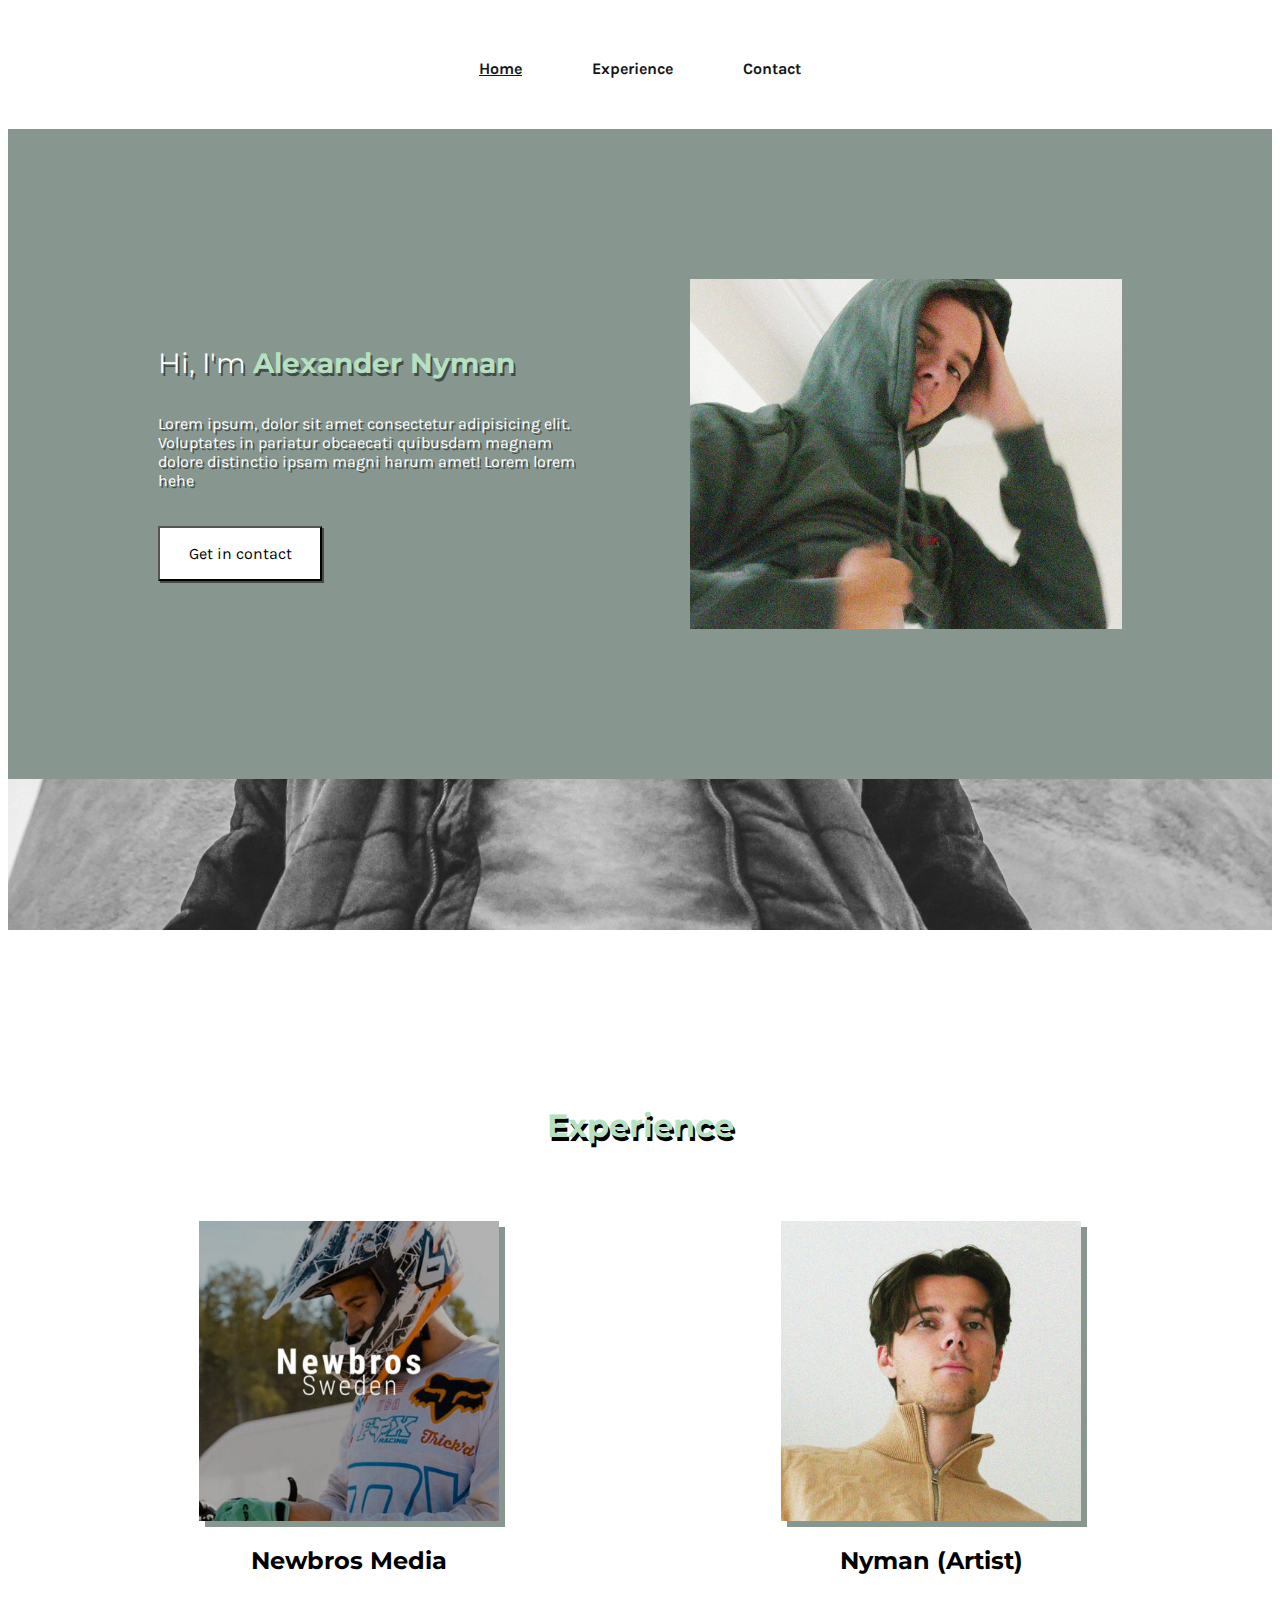
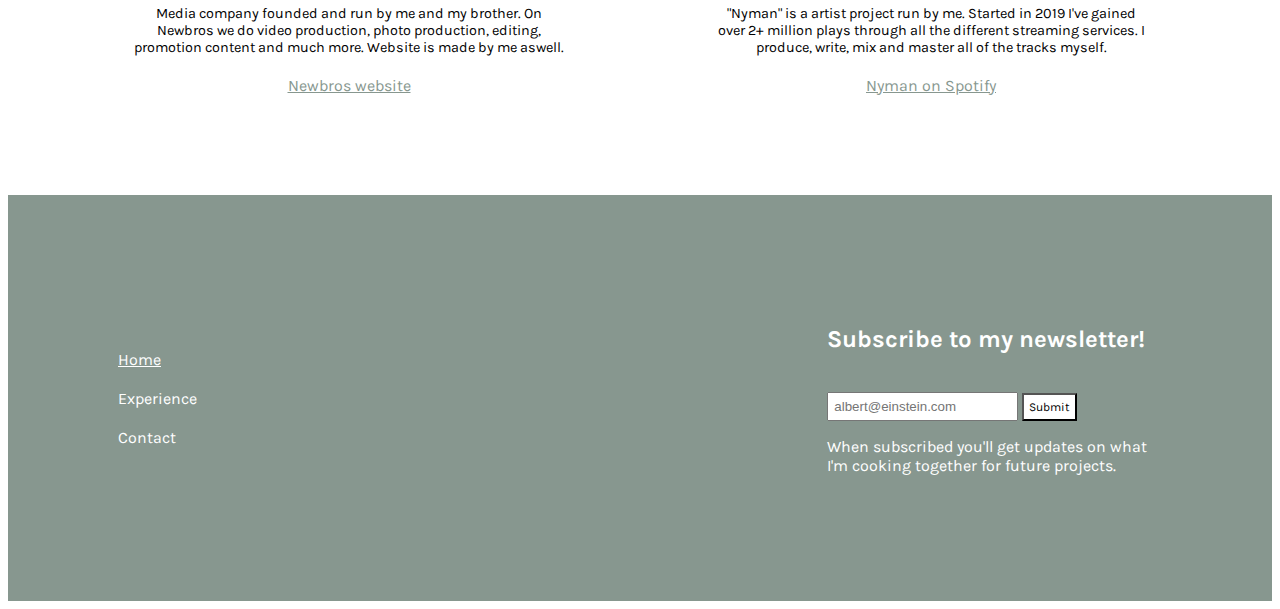
<file: index.html>
<!DOCTYPE html>
<html lang="en">

<head>
    <meta charset="UTF-8">
    <meta name="viewport" content="width=device-width, initial-scale=1.0">
    <title>Alexander Nyman Portfolio</title>
    <link rel="stylesheet" href="styles/index.css">
</head>

<body>
    <nav>
        <ul class="nav-ul">
            <li class="nav-li"><a href="index.html" class="nav-link active">Home</a></li>
            <li class="nav-li"><a href="experience.html" class="nav-link">Experience</a></li>
            <li class="nav-li"><a href="contact.html" class="nav-link">Contact</a></li>
        </ul>
    </nav>
    <section class="hero">
        <div class="hero-wrapper">
            <h1> Hi, I'm <span class="hero-name">Alexander Nyman</span></h1>
            <p class="hero-text">Lorem ipsum, dolor sit amet consectetur adipisicing elit. Voluptates in pariatur
                obcaecati quibusdam magnam dolore distinctio ipsam magni harum amet! Lorem lorem hehe</p>
            <button class="hero-button">Get in contact</button>
        </div>
        <div class="hero-picture">
            <img src="assets/bio2.jpeg" class="hero-photo" alt="Picture of me">
        </div>
    </section>

    <div class="banner-index"></div>

    <article class="content-index">
        <h2 class="content-h2">Experience</h2>
        <div class="content-wrapper">
                <div class="content-container">
                    <div class="content-box">
                        <img src="assets/newbros.jpeg" class="content-photo" alt="yolo">
                        <h4 class="content-h4">Newbros Media</h4>
                        <p class="content-p">Media company founded and run by me and my brother. On Newbros we do video production, photo production, editing, promotion content and much more. Website is made by me aswell.</p>
                        <a href="https://www.newbros.se" class="content-link" target="_blank">Newbros website</a>
                    </div>
                    <div class="content-box">
                        <img src="assets/pp.jpeg" class="content-photo" alt="yolo">
                        <h4 class="content-h4">Nyman (Artist)</h4>
                        <p class="content-p">"Nyman" is a artist project run by me. Started in 2019 I've gained over 2+ million plays through all the different streaming services. I produce, write, mix and master all of the tracks myself.</p>
                        <a href="https://open.spotify.com/artist/5uUtgag4eH1FrlbGUz3XgT?si=HrJIHexnQrmafI_zBQjB8A" class="content-link" target="_blank">Nyman on Spotify</a>
                    </div>
                </div>
        </div>
    </article>

    <footer class="footer">
        <div class="footer-container">
            <ul class="footer-ul">
                <li class="footer-list active"><a href="index.html" class="footer-link">Home</a></li>
                <li class="footer-list"><a href="experience.html" class="footer-link">Experience</a></li>
                <li class="footer-list"><a href="contact.html" class="footer-link">Contact</a></li>
            </ul>
            <div class="footer-newsletter">
                <h2>Subscribe to my newsletter!</h2>
                <input class="footer-input" type="text" placeholder="albert@einstein.com">
                <button class="footer-button">Submit</button>
                <p>When subscribed you'll get updates on what I'm cooking together for future projects.</p>
            </div>
            
        </div>
    </footer>

</body>

</html>
</file>
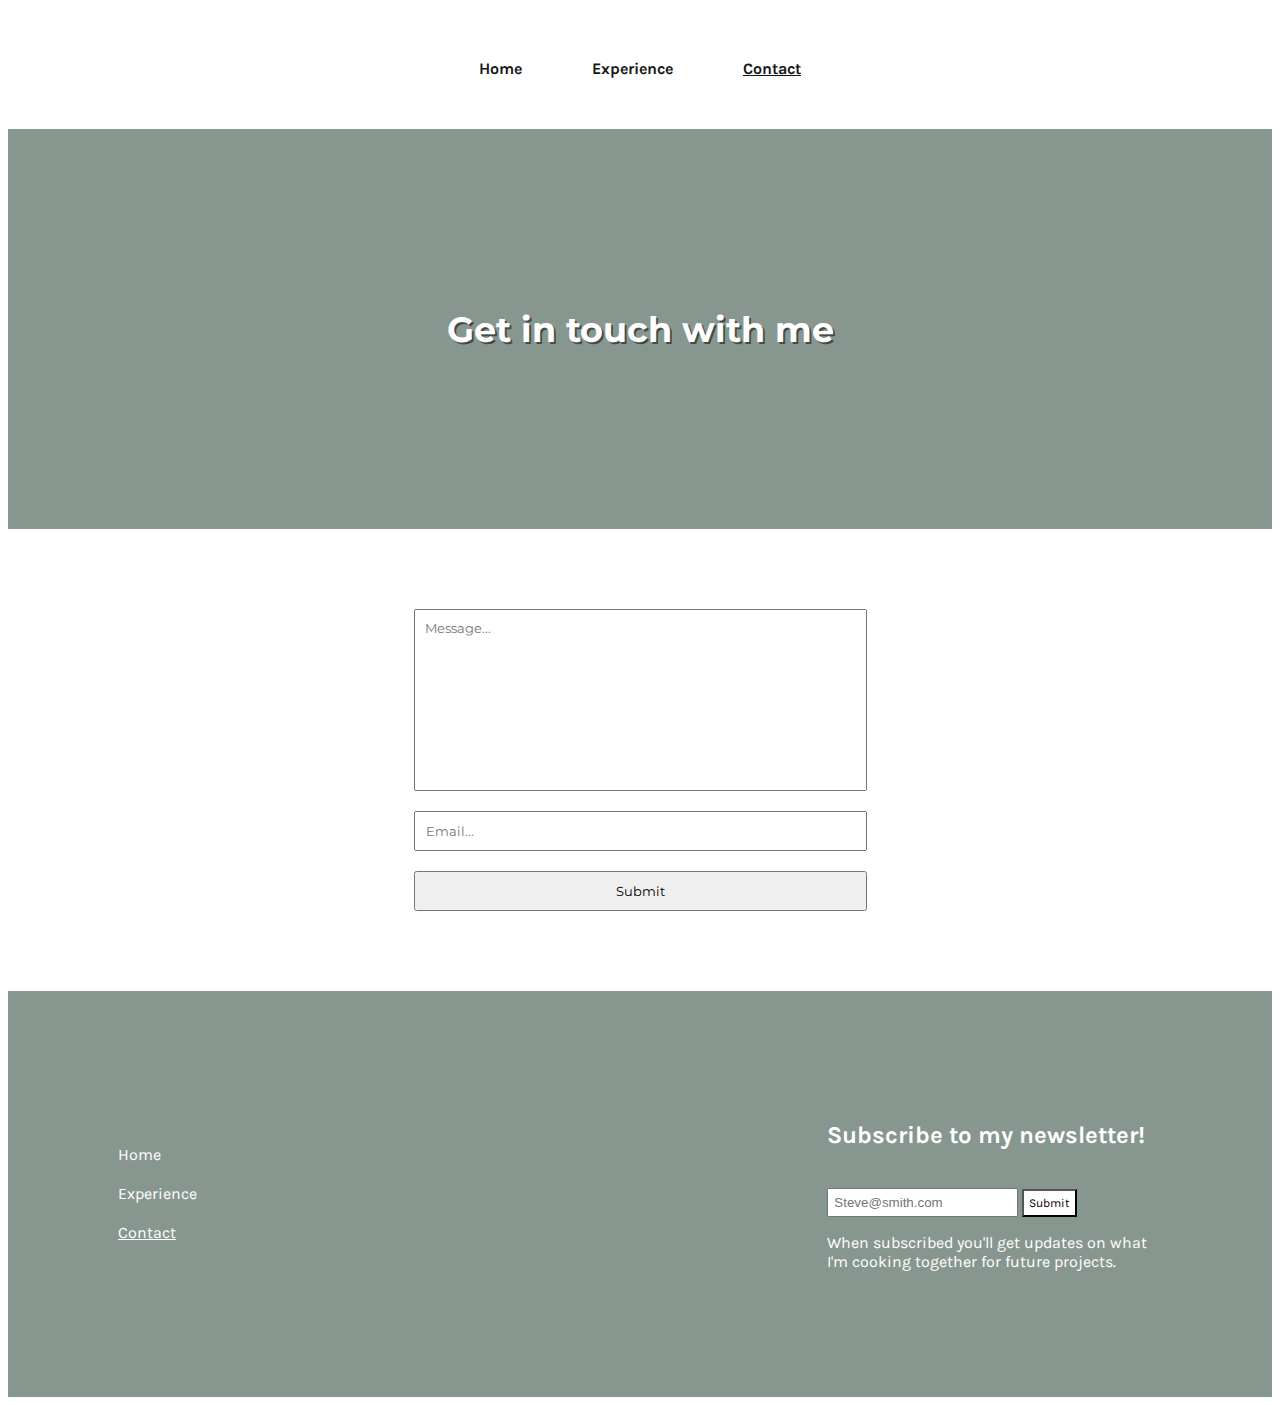
<file: contact.html>
<!DOCTYPE html>
<html lang="en">

<head>
    <meta charset="UTF-8">
    <meta name="viewport" content="width=device-width, initial-scale=1.0">
    <title>Alexander Nyman Portfolio</title>
    <link rel="stylesheet" href="styles/contact.css">
</head>

<body>
    <nav>
        <ul class="nav-ul">
            <li class="nav-li"><a href="index.html" class="nav-link">Home</a></li>
            <li class="nav-li"><a href="experience.html" class="nav-link">Experience</a></li>
            <li class="nav-li"><a href="contact.html" class="nav-link active">Contact</a></li>
        </ul>
    </nav>
    <header class="banner-exp">
        <h2 class="banner-title">Get in touch with me</h2>
    </header>
    
    <section class="contact-section">
        <form class="contact-form">
            <textarea name="message" id="message" cols="50" rows="10" placeholder="Message..." class="form-item" required></textarea>
            <input type="text" placeholder="Email..." class="form-item" required>
            <input type="submit" value="Submit" class="form-item">
        </form>
    </section>

    <footer class="footer">
        <div class="footer-container">
            <ul class="footer-ul">
                <li class="footer-list"><a href="index.html" class="footer-link">Home</a></li>
                <li class="footer-list"><a href="experience.html" class="footer-link">Experience</a></li>
                <li class="footer-list active"><a href="contact.html" class="footer-link">Contact</a></li>
            </ul>
            <div class="footer-newsletter">
                <h2>Subscribe to my newsletter!</h2>
                <input class="footer-input" type="text" placeholder="Steve@smith.com">
                <button class="footer-button">Submit</button>
                <p>When subscribed you'll get updates on what I'm cooking together for future projects.</p>
            </div>
            
        </div>
    </footer>

</body>

</html>
</file>
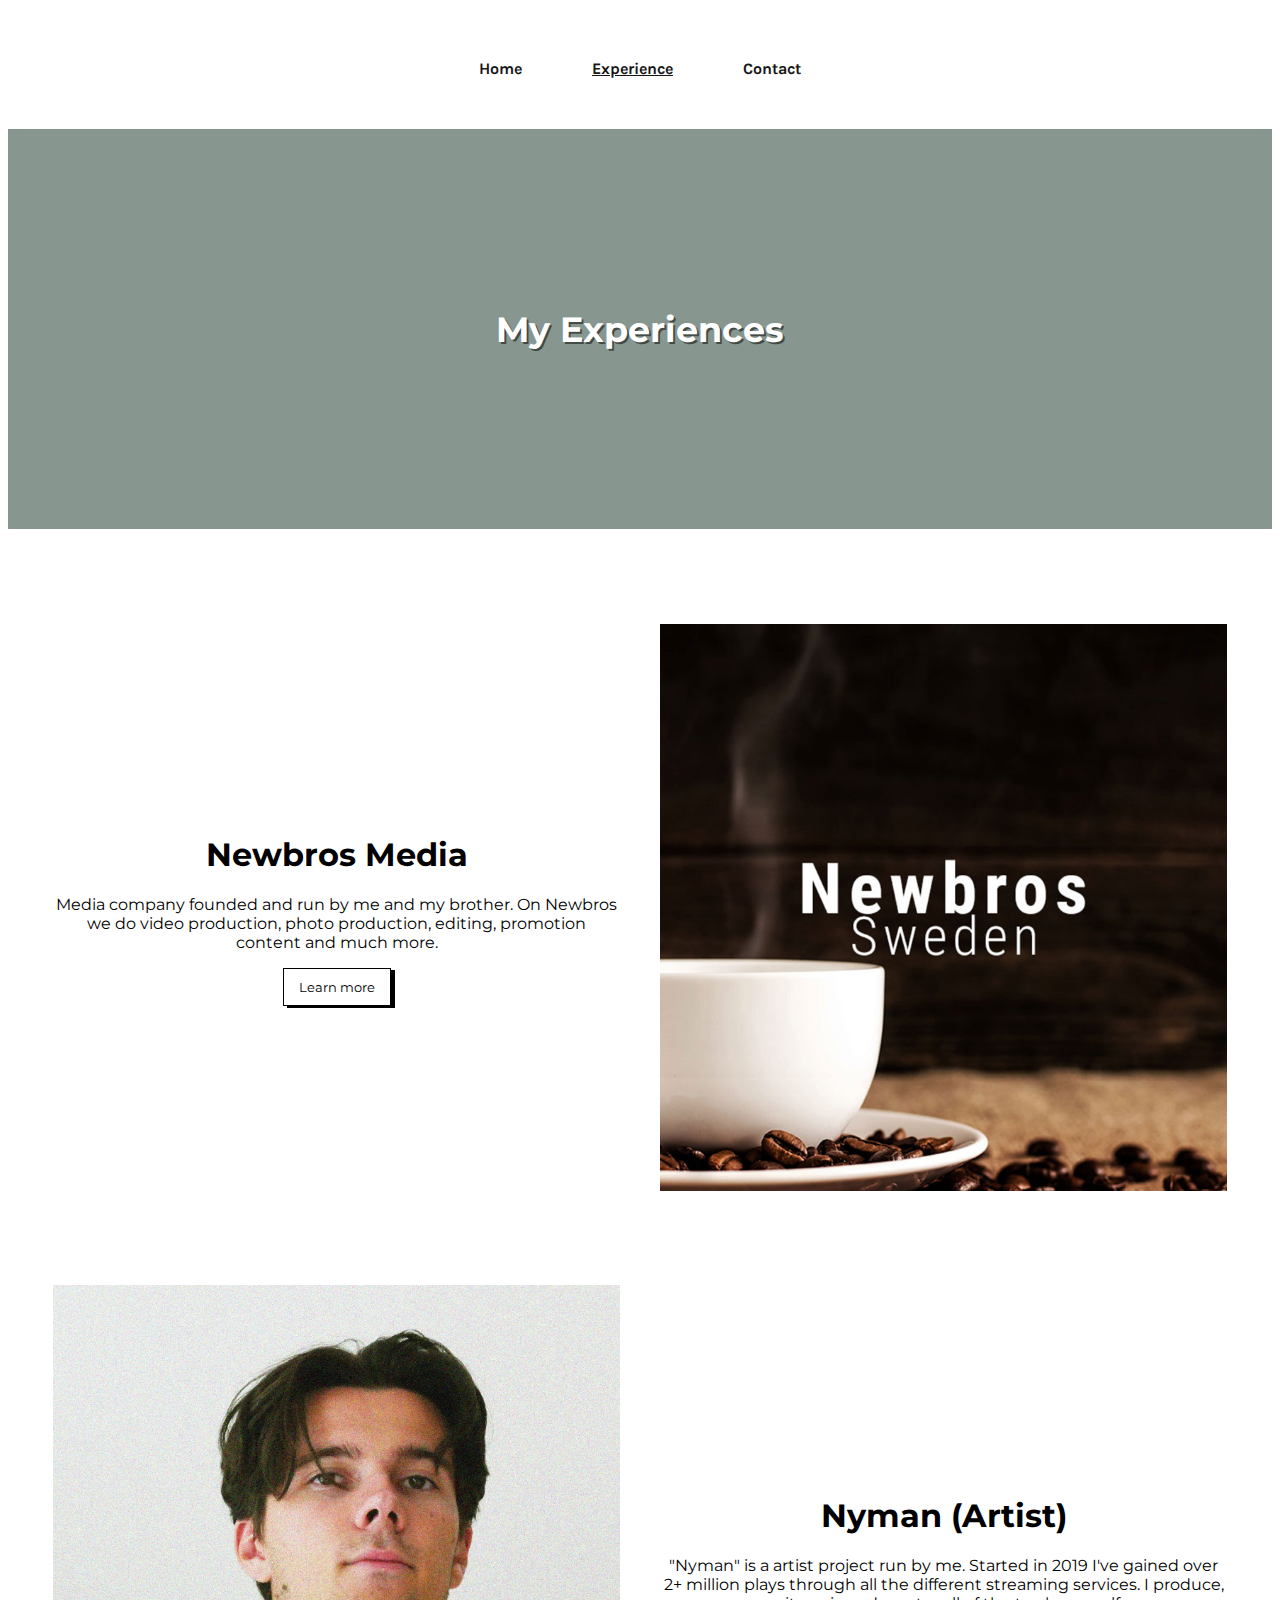
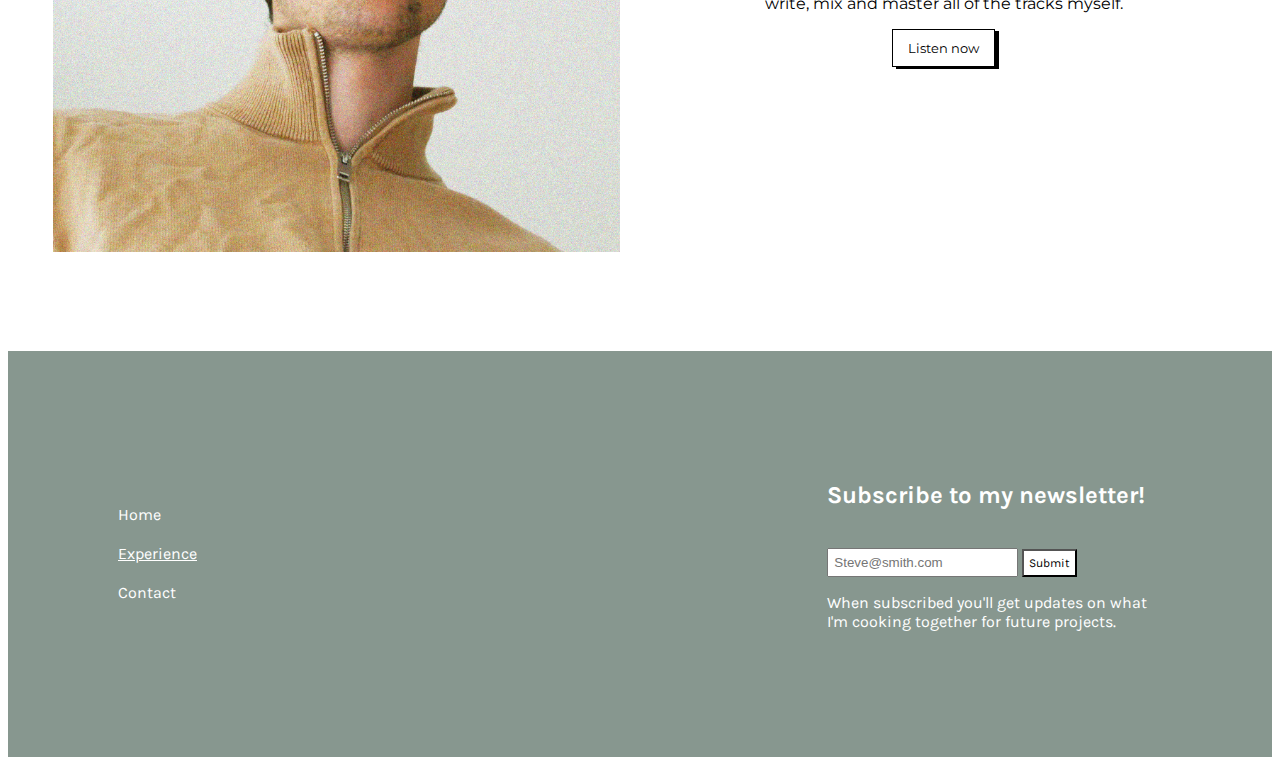
<file: experience.html>
<!DOCTYPE html>
<html lang="en">

<head>
    <meta charset="UTF-8">
    <meta name="viewport" content="width=device-width, initial-scale=1.0">
    <title>Alexander Nyman Portfolio</title>
    <link rel="stylesheet" href="styles/experience.css">
</head>

<body>
    <nav>
        <ul class="nav-ul">
            <li class="nav-li"><a href="index.html" class="nav-link">Home</a></li>
            <li class="nav-li"><a href="experience.html" class="nav-link active">Experience</a></li>
            <li class="nav-li"><a href="contact.html" class="nav-link">Contact</a></li>
        </ul>
    </nav>
    <header class="banner-exp">
        <h2 class="banner-title">My Experiences</h2>
    </header>
    <section class="content-exp">
        <div class="content-cell">
            <div class="cell-text">
                <h1>Newbros Media</h1>
                <p>Media company founded and run by me and my brother. On Newbros we do video production, photo production, editing, promotion content and much more.</p>
                <a href="https://www.newbros.se" target="_blank"><button class="cell-button">Learn more</button></a>

            </div>
            <div class="cell-img">
                <img src="assets/newbros3.jpeg" alt="newbros media" class="cell-img-pic">
            </div>
        </div>
        <div class="content-cell">
            <div class="cell-img">
                <img src="assets/pp.jpeg" alt="newbros media" class="cell-img-pic">
            </div>
            <div class="cell-text">
                <h1>Nyman (Artist)</h1>
                <p>"Nyman" is a artist project run by me. Started in 2019 I've gained over 2+ million plays through all the different streaming services. I produce, write, mix and master all of the tracks myself.</p>
                <a href="https://open.spotify.com/artist/5uUtgag4eH1FrlbGUz3XgT?si=HrJIHexnQrmafI_zBQjB8A" target="_blank"><button class="cell-button">Listen now</button></a>
            </div>
        </div>
        

    </section>

    <footer class="footer">
        <div class="footer-container">
            <ul class="footer-ul">
                <li class="footer-list"><a href="index.html" class="footer-link">Home</a></li>
                <li class="footer-list active"><a href="experience.html" class="footer-link">Experience</a></li>
                <li class="footer-list"><a href="contact.html" class="footer-link">Contact</a></li>
            </ul>
            <div class="footer-newsletter">
                <h2>Subscribe to my newsletter!</h2>
                <input class="footer-input" type="text" placeholder="Steve@smith.com">
                <button class="footer-button">Submit</button>
                <p>When subscribed you'll get updates on what I'm cooking together for future projects.</p>
            </div>
            
        </div>
    </footer>

</body>

</html>
</file>
<file: styles/index.css>
@import 'layouts.css';
@import 'variables.css';

/* Hero on index */
.hero{
    display: flex;
    align-items: center;
    padding: 100px 100px;
    background-color: var(--main-bg-color);
    font-family: var(--main-font);
}

.hero-wrapper {
    width: 50%;
    display: grid;
    padding: 50px;
}
    h1{
        font-weight: var(--font-400);
        color: var(--banner-color);
        font-size: 1.75rem;
        text-shadow: 2px 3px rgba(0, 0, 0, 0.5);

    }
    .hero-text{
        font-family: var(--second-font);
        color: var(--banner-color);
        text-shadow: 2px 2px rgba(0, 0, 0, 0.5);


    }

    .hero-name{
        font-weight: var(--font-700);
        color: var(--main-off-color);
    }


    .hero-button {
        margin-top: 20px;  
        background-color: var(--banner-color); 
        box-shadow: 2px 2px rgba(0, 0, 0, 0.5);
        padding: 16px;
        width: 164px;
        font-size: 1rem;
        font-weight: var(--font-400);
        font-family: var(--second-font);
        cursor: pointer;
        transition: 0.20s ease-out;
    }
        .hero-button:hover{
            opacity: 0.7;
            box-shadow: 1px 2px;
        }

.hero-picture {
    width: 50%;
    display: grid;
    padding: 50px;
}
    .hero-photo{
        width: 100%;
        height: 350px;
        object-fit: cover;
    }

@media (max-width: 1024px) {
    .hero{
        padding: 0;
    }
    .hero-picture{
        display: none;
    }
    .hero-wrapper{
        width: 100%;
        text-align: center;
    }
        .hero-button{
            place-self: center;
            margin: 0px;
        }
}


/* Content on index */
    .content-h2{
        text-align: center;
        font-size: 2rem;
        font-family: var(--main-font);
        font-weight: var(--font-700);
        color: var(--main-off-color);
        text-shadow: 2px 4px rgba(0, 0, 0, 1);
    }
        .content-container{
            display: flex;
            padding: 50px 50px;
            align-items: center;
            flex-wrap: wrap;
            flex-direction: row;
        }
            .content-box{
                display: grid;
                width: 50%;
                text-align: center;
            }

                .content-photo{
                    object-fit: cover;
                    place-self: center;
                    width: 300px;
                    height: 300px;
                    box-shadow: 6px 6px var(--main-bg-color);
                }

                .content-h4{
                    font-family: var(--main-font);
                    font-size: 1.5rem;
                    margin: 25px 25px 10px 25px;
                }
                
                .content-p{
                    font-family: var(--second-font);
                    font-size: 0.9rem;
                    padding: 20px;
                    width: 75%;
                    margin: auto;
                }
                .content-link{
                    font-family: var(--second-font);
                    color: var(--main-bg-color);
                }
@media (max-width: 1024px) {
    .content-container{
        flex-direction: column;
        padding: 0;
    }
        .content-box{
            width: 100%;
            margin-top: 50px;
        }
        .content-link{
            margin-bottom: 50px;
        }
}
</file>
<file: styles/contact.css>
@import 'layouts.css';
@import 'variables.css';

.contact-section{
    display: flex;
    justify-content: center;
    align-items: center;
}
    .contact-form{
        display: grid;
        padding: 20px;
    }
        .form-item{
            font-family: var(--main-font);
            padding: 10px;
            margin: 10px;
        }
</file>
<file: styles/experience.css>
@import 'layouts.css';
@import 'variables.css';

.content-exp{
    width: 100%;
    margin: auto;
    display: flex;
    flex-direction: row;
    flex-wrap: wrap;
    justify-content: space-evenly;
}
    .content-cell{
        display: grid;
        grid-template-columns: 1fr 1fr;
        padding: 25px 25px;
        align-items: center;
    }
        .cell-text{
            padding: 20px;
            font-family: var(--main-font);
            text-align: center;
        }
        .cell-button{
            padding: 10px 15px;
            background-color: var(--second-bg-color);
            cursor: pointer;
            border: thin solid black;
            box-shadow: 4px 2px black;
            transition: 0.25s ease-in;
            font-family: var(--main-font);

        }
            .cell-button:hover{
                box-shadow: 2px 2px black;
            }
        .cell-img{
            padding: 20px;
            object-fit: cover;
        }
            .cell-img-pic{
                width: 100%;
            }
@media (max-width: 1024px){
    .content-cell{
        grid-template-columns: 1fr;
        padding: 20px 100px;
    }
}
@media (max-width: 500px){
    .content-cell{
        padding: 20px 20px;
    }
}
</file>
